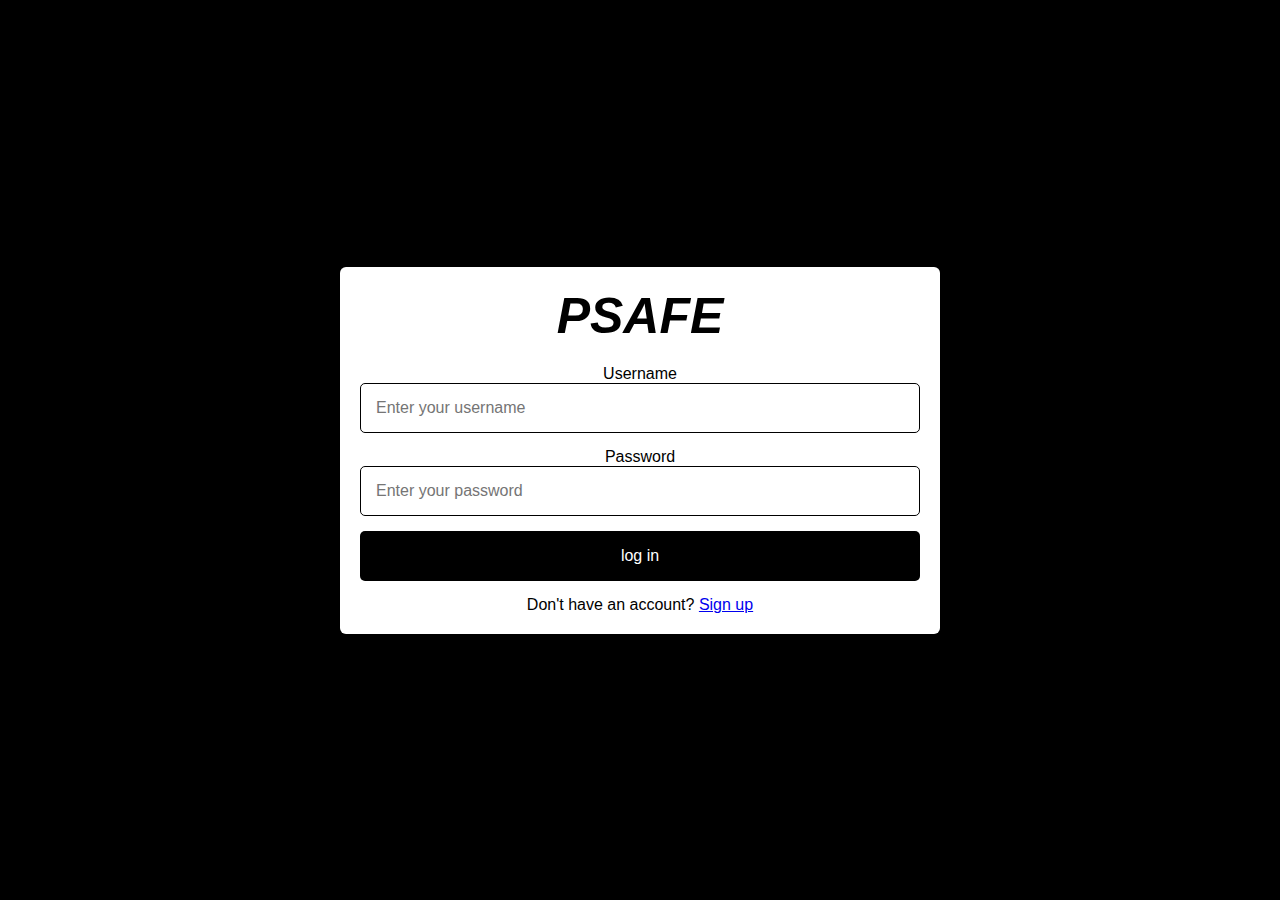
<file: index.html>
<!DOCTYPE html>
<html lang="en">
<head>
    <meta charset="UTF-8">
    <meta name="viewport" content="width=device-width, initial-scale=1.0">
    <title>PSAFE - Password Manager</title>
    <link rel="stylesheet" href="psafe.css">
</head>
<body>

<div class="wrapper" id="app">
    <!-- Login Section -->
    <section id="login-section" class="form-section">
        <h1>PSAFE</h1>
        <form id="login-form">
            <label for="login-username">Username</label>
            <input id="login-username" type="text" placeholder="Enter your username" required>
            
            <label for="login-password">Password</label>
            <input id="login-password" type="password" placeholder="Enter your password" required>
            
            <button type="submit">log in</button>
            
            <p>Don't have an account? <a href="#" id="show-signup">Sign up</a></p>
        </form>
    </section>

    <!-- Signup Section -->
    <section id="signup-section" class="form-section" style="display: none;">
        <h2>Sign up</h2>
        <form id="signup-form">
            <div class="input-box">
                <input type="text" id="signup-name" placeholder="Enter your name" required>
            </div>
            <div class="input-box">
                <input type="email" id="signup-email" placeholder="Enter your email" required>
            </div>
            <div class="input-box">
                <input type="password" id="signup-password" placeholder="Create password" required>
                <div id="password-strength">
                    <span class="strength-bar"></span>
                    <span class="strength-text"></span>
                </div>
            </div>
            <div class="input-box">
                <input type="password" id="confirm-password" placeholder="Confirm password" required>
            </div>
            <div class="input-box button">
                <input type="submit" value="Create Account">
            </div>
            <div class="text">
                <h3>Already have an account? <a href="#" id="show-login">Login now</a></h3>
            </div>
        </form>
    </section>

    <!-- Dashboard Section -->
    <section id="dashboard-section" class="form-section" style="display: none;">
        <h1>Welcome, <span id="username"></span></h1>
        
        <!-- Save Password Form -->
        <div class="form-section">
            <h2>Save a New Password</h2>
            <input id="site-name" type="text" placeholder="Website Name">
            <input id="site-username" type="text" placeholder="Username">
            <div class="input-group">
                <input id="site-password" type="password" placeholder="Password">
                <button id="generate-password" type="button">Generate</button>
            </div>
            <div id="new-password-strength">
                <span class="strength-bar"></span>
                <span class="strength-text"></span>
            </div>
            <button id="save-password">Save Password</button>
        </div>

        <!-- Stored Passwords Section -->
        <div class="password-display">
            <h2>Stored Passwords</h2>
            <div id="password-list-container" class="password-list-container"></div>
        </div>

        <!-- Logout Button -->
        <button id="logout" class="logout-btn">Logout</button>
    </section>
</div>

<script src="psafe.js"></script>
</body>
</html>
</file>
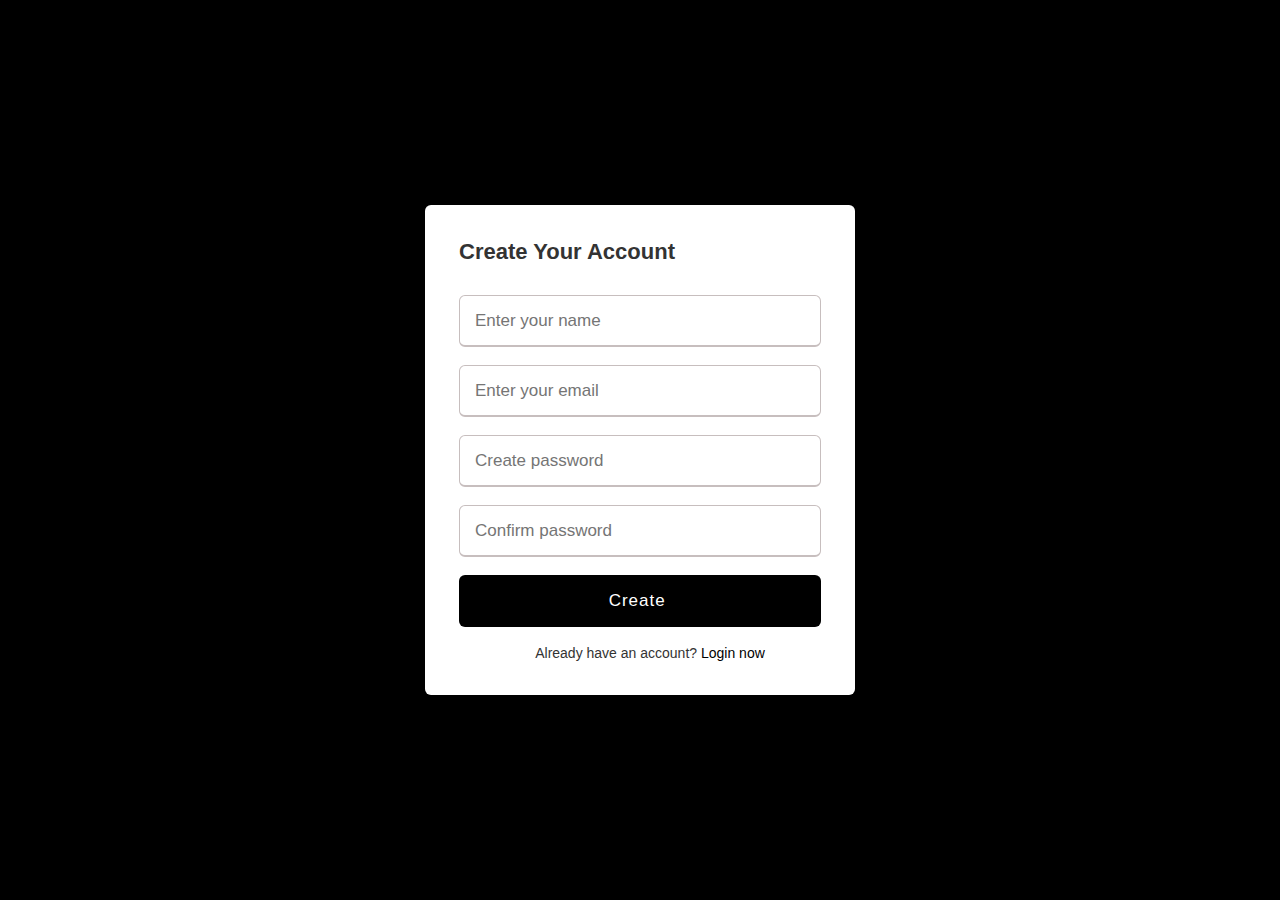
<file: createaccount.html>
<!DOCTYPE html>
<html lang="en" dir="ltr">
  <head>
    <meta charset="UTF-8">
    <meta name="viewport" content="width=device-width, initial-scale=1.0">
    <title> Create Account</title> 
    <link rel="stylesheet" href="createaccount.css">
   </head>
<body>
  <div class="wrapper">
    <h2> Create Your Account</h2>
    <form action="#">
      <div class="input-box">
        <input type="text" placeholder="Enter your name" required>
      </div>
      <div class="input-box">
        <input type="text" placeholder="Enter your email" required>
      </div>
      <div class="input-box">
        <input type="password" placeholder="Create password" required>
      </div>
      <div class="input-box">
        <input type="password" placeholder="Confirm password" required>
      </div>
      <div class="">
        <h3></h3>
      </div>
      <div class="input-box button">
        <input type="Submit" value="Create ">
      </div>
      <div class="text">
        <h3>Already have an account? <a href="Login.html">Login now</a></h3>
      </div>
    </form>
  </div>
</body>
</html>
</file>
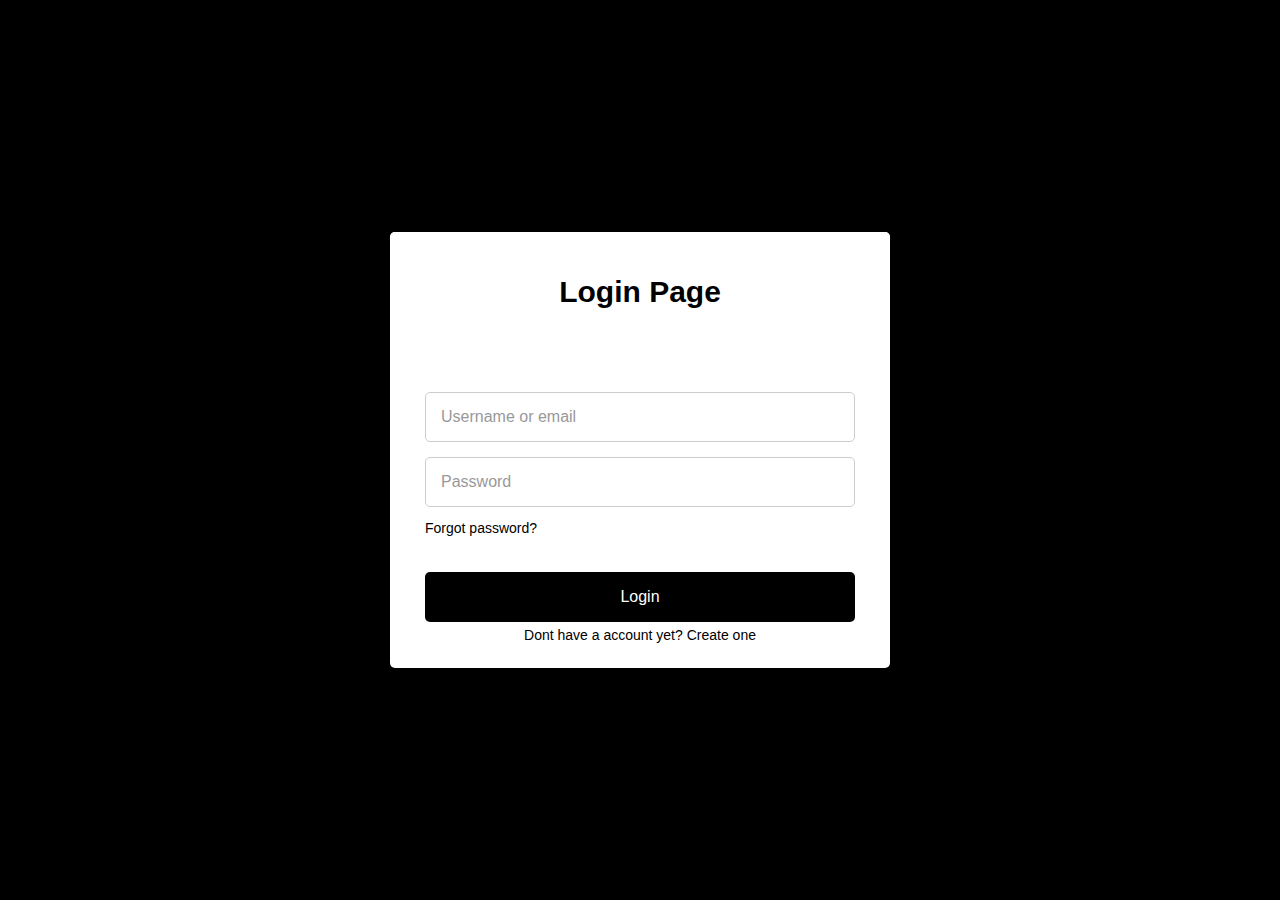
<file: LOGIN.html>
<!DOCTYPE html>
<html lang="en">
<head>
  <meta charset="utf-8" />
  <meta name="viewport" content="width=device-width, initial-scale=1.0" />
  <title>Login</title>
  <link rel="stylesheet" href="LOGIN.css" />
<body>
  <div class="wrapper">
    <div class="title of the Page"><span>Login Page</span></div>
    <form action="#">
      <div class="row">
        <i class="fas fa-user"></i>
        <input type="text" placeholder="Username or email" required />
      </div>
      <div class="row">
        <i class="fas fa-lock"></i>
        <input type="password" placeholder="Password" required />
      </div>
      <div class="pass"><a href="#">Forgot password?</a></div>
      <div class="row button">
        <input type="submit" value="Login" />
      </div>
      <div class="signup-link">Dont have a account yet? <a href="index.html">Create one</a></div>
    </form>
  </div>
</body>
</html>
</file>
<file: psafe.css>
* {
    margin: 0;
    padding: 0;
    box-sizing: border-box;
    font-family: "Poppins", sans-serif;
}

body {
    display: flex;
    align-items: center;
    justify-content: center;
    min-height: 100vh;
    background: #000000;
    overflow-x: hidden;
}

.wrapper {
    max-width: 600px;
    width: 100%;
    background: #ffffff;
    border-radius: 6px;
    box-shadow: 0px 4px 10px 1px rgba(0, 0, 0, 0.1);
    padding: 20px;
    text-align: center;
}

.form-section h1,
.form-section h2 {
    font-size: 50px;
    font-weight: 600;
    color: #000000;
    margin-bottom: 20px;
    font-style: oblique;
}

.form-section input {
    height: 50px;
    width: 100%;
    padding: 0 15px;
    border-radius: 5px;
    border: 1px solid #000000;
    font-size: 16px;
    transition: all 0.3s ease;
    margin-bottom: 15px;
}

.form-section input:focus {
    border-color: #16a085;
    outline: none;
}

.form-section button {
    height: 50px;
    width: 100%;
    background: #000000;
    color: #ffffff;
    border: none;
    border-radius: 5px;
    font-size: 16px;
    font-weight: 500;
    cursor: pointer;
    transition: background 0.3s ease;
    margin-bottom: 15px;
}

.form-section button:hover {
    background: #5f5f5f;
}

.input-group {
    display: flex;
    gap: 8px;
    margin-bottom: 15px;
}

#generate-password {
    width: 100px;
    background: #16a085;
    color: white;
    border: none;
    border-radius: 5px;
    cursor: pointer;
}

#generate-password:hover {
    background: #138d75;
}

#password-strength,
#new-password-strength {
    height: 8px;
    background: #e0e0e0;
    border-radius: 4px;
    margin-bottom: 15px;
    overflow: hidden;
}

.strength-bar {
    display: block;
    height: 100%;
    width: 0%;
    transition: width 0.3s, background 0.3s;
}

.strength-text {
    font-size: 12px;
    display: block;
    text-align: right;
    margin-top: 4px;
    color: #666;
}

.password-display {
    display: flex;
    flex-direction: column;
    align-items: center;
    margin-top: 20px;
}

.password-list-container {
    width: 100%;
    margin-top: 15px;
}

.password-item {
    width: 100%;
    margin-bottom: 15px;
    padding: 15px;
    background: #f8f8f8;
    border-radius: 5px;
    display: flex;
    justify-content: space-between;
    align-items: center;
    box-shadow: 0px 2px 4px rgba(0, 0, 0, 0.1);
}

.password-info {
    font-size: 14px;
    text-align: left;
    flex-grow: 1;
}

.password-info strong {
    display: block;
    margin-bottom: 5px;
    font-size: 16px;
}

.password-info p {
    margin-bottom: 5px;
}

.password-field {
    width: 100%;
    padding: 5px;
    margin-top: 5px;
    border: 1px solid #ddd;
    border-radius: 3px;
    background: white;
}

.password-actions {
    display: flex;
    gap: 5px;
    margin-left: 10px;
}

.password-actions button {
    padding: 5px 10px;
    border-radius: 3px;
    cursor: pointer;
    border: none;
    background: #e0e0e0;
    font-size: 12px;
}

.password-actions button:hover {
    background: #d0d0d0;
}

.error {
    color: #ff0000;
    font-size: 12px;
}

.logout-btn {
    
    color: rgb(50, 255, 5);
    padding: 10px 20px;
    border-radius: 5px;
    cursor: pointer;
    margin-top: 20px;
    border: none;
    font-size: 16px;
}

.logout-btn:hover {
    background: #000000;
}

.text {
    margin-top: 15px;
}

.text h3 {
    font-size: 14px;
    font-weight: normal;
}

.text a {
    color: #16a085;
    text-decoration: none;
}

.text a:hover {
    text-decoration: underline;
}

.input-box {
    margin-bottom: 15px;
}

.input-box.button {
    margin-top: 20px;
}
</file>
<file: createaccount.css>
*{
  margin: 0;
  padding: 0;
  box-sizing: border-box;
  font-family: 'Poppins', sans-serif;
}
body{
  min-height: 100vh;
  display: flex;
  align-items: center;
  justify-content: center;
  background: #000000;
}
.wrapper{
  position: center;
  max-width: 430px;
  width: 100%;
  background: #fff;
  padding: 34px;
  border-radius: 6px;
  box-shadow: 0 5px 10px rgba(0,0,0,0.2);
}
.wrapper h2{
  position: center;
  font-size: 22px;
  font-weight: 600;
  color: #333;
}
.wrapper h2::before{
  content: '';
  position: absolute;
  left: 0;
  bottom: 0;
  height: 3px;
  width: 28px;
  border-radius: 12px;
  background: #000000;
}
.wrapper form{
  margin-top: 30px;
}
.wrapper form .input-box{
  height: 52px;
  margin: 18px 0;
}
form .input-box input{
  height: 100%;
  width: 100%;
  outline: none;
  padding: 0 15px;
  font-size: 17px;
  font-weight: 400;
  color: #333;
  border: 1.5px solid #C7BEBE;
  border-bottom-width: 2.5px;
  border-radius: 6px;
  transition: all 0.3s ease;
}
.input-box input:focus,
.input-box input:valid{
  border-color: #4070f4;
}
form .policy{
  display: flex;
  align-items: center;
}
form h3{
  color: #707070;
  font-size: 14px;
  font-weight: 500;
  margin-left: 10px;
}
.input-box.button input{
  color: #fff;
  letter-spacing: 1px;
  border: none;
  background: #000000;
  cursor: pointer;
}
.input-box.button input:hover{
  background: #000000;
}
form .text h3{
 color: #333;
 width: 100%;
 text-align: center;
}
form .text h3 a{
  color: #000000;
  text-decoration: none;
}
form .text h3 a:hover{
  text-decoration: underline;
}
</file>
<file: LOGIN.css>
* {
  margin: 0;
  padding: 0;
  box-sizing: border-box;
  font-family: "Poppins", sans-serif;
}
body {
  display: flex;
  align-items: center;
  justify-content: center;
  height: 100vh;
  padding: 15px;
  background: #000000;
  overflow: hidden;
}
.wrapper {
  max-width: 500px;
  width: 100%;
  background: #ffffff;
  border-radius: 5px;
  box-shadow: 0px 4px 10px 1px rgba(0, 0, 0, 0.1);
}
.wrapper .title {
  height: 120px;
  background: #ffffff;
  border-radius: 5px 5px 0 0;
  color: #000000;
  font-size: 30px;
  font-weight: 600;
  display: flex;
  align-items: center;
  justify-content: center;
}
.wrapper form {
  padding: 25px 35px;
}
.wrapper form .row {
  height: 50px;
  margin-top: 15px;
  position: relative;
}
.wrapper form .row input {
  height: 100%;
  width: 100%;
  outline: none;
  padding: 0 15px;
  border-radius: 5px;
  border: 1px solid #cccccc;
  font-size: 16px;
  transition: all 0.3s ease;
}
form .row input:focus {
  border-color: #16a085;
}
form .row input::placeholder {
  color: #999;
}
.wrapper form .pass {
  margin-top: 12px;
}
.wrapper form .pass a {
  color: #000000;
  font-size: 14px;
  text-decoration: none;
}
.wrapper form .pass a:hover {
  text-decoration: underline;
}
.wrapper form .button input {
  margin-top: 20px;
  height: 50px;
  color: #fff;
  font-size: 16px;
  font-weight: 500;
  background: #000000;
  border: none;
  border-radius: 5px;
  cursor: pointer;
}
form .button input:hover {
  background: #333333;
}
.wrapper form .signup-link {
  text-align: center;
  margin-top: 25px;
  font-size: 14px;
}
.wrapper form .signup-link a {
  color: #000000;
  text-decoration: none;
}
form .signup-link a:hover {
  text-decoration: underline;
}
</file>
